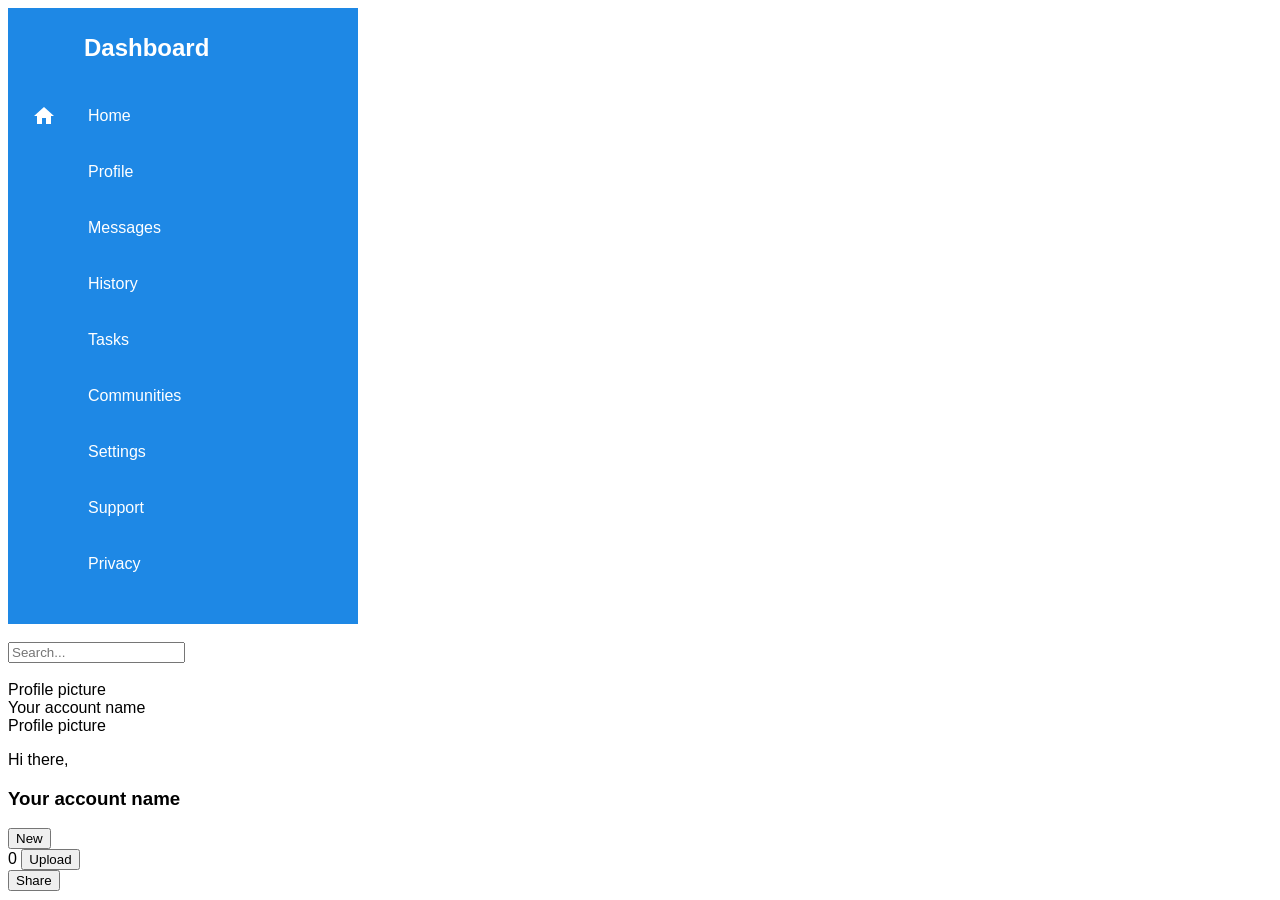
<file: index.html>
<!DOCTYPE html>
<html lang="en">
<head>
    <meta charset="UTF-8">
    <meta http-equiv="X-UA-Compatible" content="IE=edge">
    <meta name="viewport" content="width=device-width, initial-scale=1.0">
    <title>Redirecting...</title>
    <meta http-equiv="refresh" content="0; URL='./en/dashboard.html'" />
</head>
<body>
    <p>If you are not redirected automatically, follow this <a href="./en/dashboard.html">link</a>.</p>
</body>
</html>
</file>
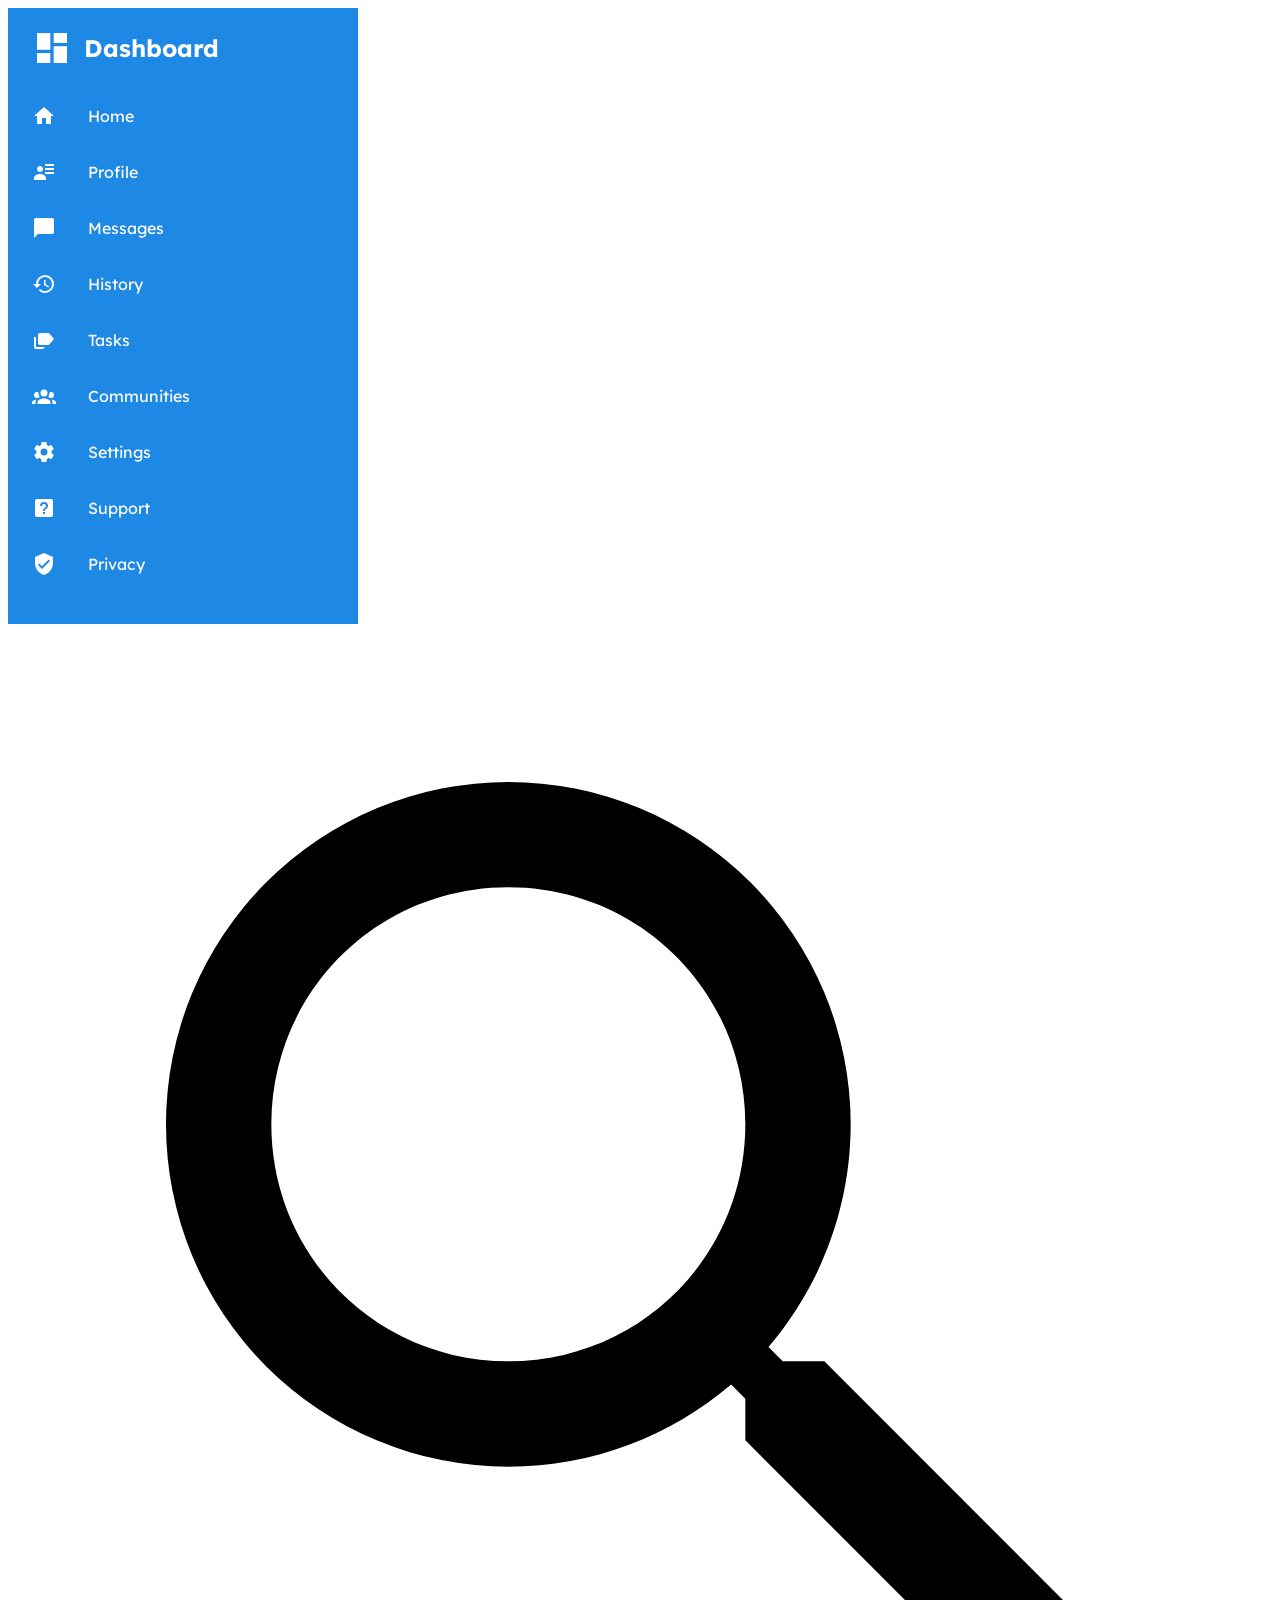
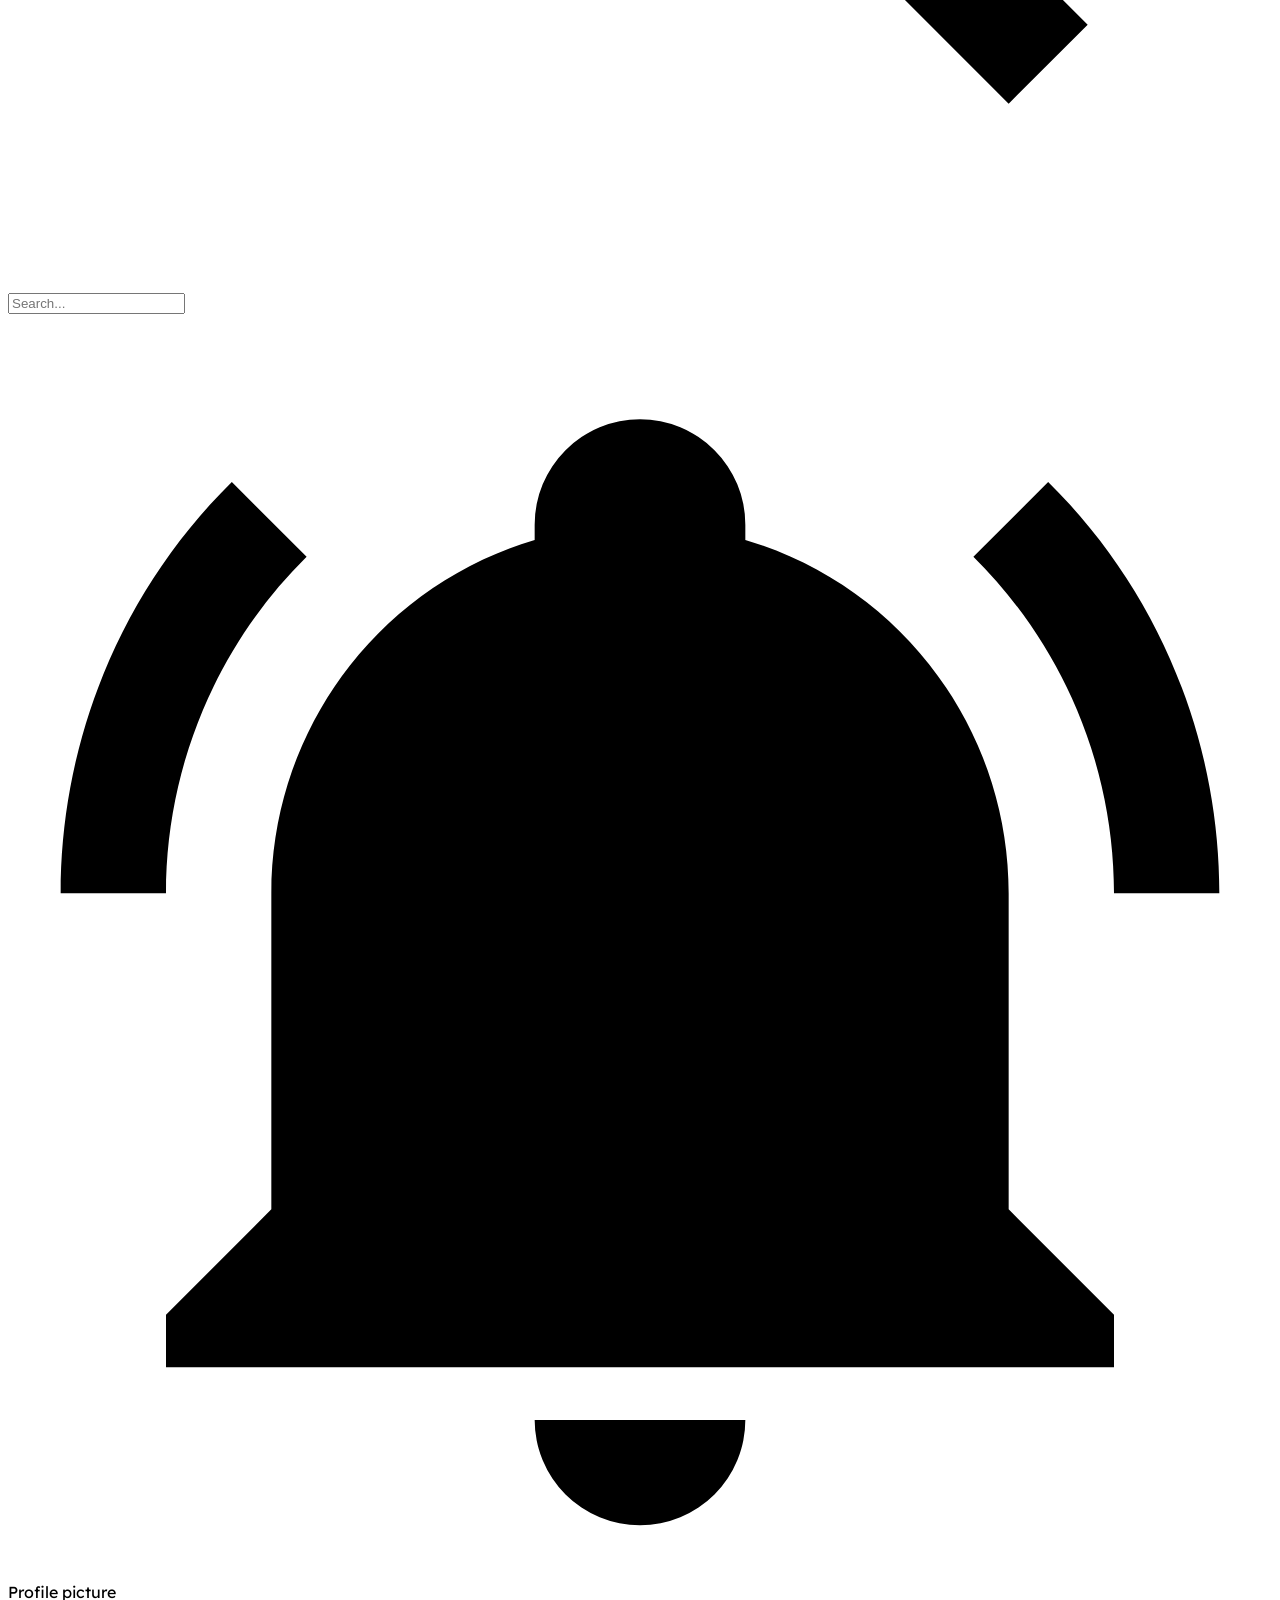
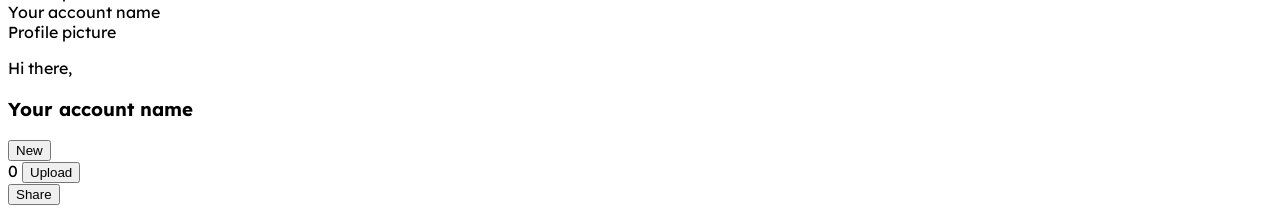
<file: en/dashboard.html>
<!DOCTYPE html>
<html lang="en">
<head>
    <meta charset="UTF-8">
    <meta name="viewport" content="width=device-width, initial-scale=1.0">
    <title>Admin dashboard</title>
    <link rel="stylesheet" href="../css/style.css">
</head>
<body>
    <nav class="sidebar">
        <div id="logo">
            <img src="../resources/icons/view-dashboard.svg" alt="Dashboard icon">
            <h1>Dashboard</h1>
        </div>
        <ul id="nav-links">
            <li><a href="#"><img src="../resources/icons/home.svg" alt="Home icon"> Home</a></li>
            <li><a href="#"><img src="../resources/icons/account-details.svg" alt="Profile icon"> Profile</a></li>
            <li><a href="#"><img src="../resources/icons/message.svg" alt="Messages icon"> Messages</a></li>
            <li><a href="#"><img src="../resources/icons/history.svg" alt="History icon"> History</a></li>
            <li><a href="#"><img src="../resources/icons/label-multiple.svg" alt="Tasks icon"> Tasks</a></li>
            <li><a href="#"><img src="../resources/icons/account-group.svg" alt="Communities icon"> Communities</a></li>


            <li><a href="#"><img src="../resources/icons/cog.svg" alt="Settings icon"> Settings</a></li>
            <li><a href="#"><img src="../resources/icons/help-box.svg" alt="Support icon"> Support</a></li>
            <li><a href="#"><img src="../resources/icons/shield-check.svg" alt="Privacy icon"> Privacy</a></li>
        </ul>
    </nav>
    <header class="header">
        <div id="search-icon">
            <img src="../resources/icons/magnify.svg" alt="Search icon">
        </div>
        <div id="search-bar">
            <input type="text" id="searchfield" placeholder="Search...">
        </div>
        <div id="notification">
            <img src="../resources/icons/bell-ring.svg" alt="Notification icon">
        </div>
        <div id="profile-picture">Profile picture</div>
        <div id="name">Your account name</div>
     
        <div id="profile-picture">Profile picture</div>
        <div id="greeting">
            <p>Hi there,</p>
            <h3>Your account name</h3>
        </div>
        <div id="new">
            <button id="new-button">New</button>
        </div>
        <div id="upload">0
            <button id="upload-button">Upload</button>
        </div>
        <div id="share">
            <button id="share-button">Share</button>
        </div>
    </header>
</body>
</html>
</file>
<file: css/style.css>
@import url('https://fonts.googleapis.com/css2?family=Lexend:wght@100..900&display=swap');
@import url('https://fonts.googleapis.com/css2?family=MonteCarlo&display=swap');

html{
    font-family: 'Lexend', sans-serif;
}

.sidebar {
    display: grid;
    grid-template-columns: 1fr;
    grid-template-rows: 80px repeat(6, 56px) 32px repeat(3, 56px);
    /* logo row, 6 main links, gap row, 3 secondary links */
    background: #1e88e5;
    width: 350px;
    row-gap: 0px;
}

#logo {
    display: grid;
    grid-template-columns: 40px 1fr;
    align-items: center;
    column-gap: 12px;
    padding-left: 24px;
    filter: brightness(0) invert(1);

}

#nav-links {
    display: grid;
    grid-template-rows: repeat(6, 56px);
    list-style: none;
    margin: 0;
    padding: 0;
}

#nav-links-secondary {
    display: grid;
    grid-template-rows: repeat(3, 56px);
    list-style: none;
    margin: 0;
    padding: 0;
}

#nav-links li a,
#nav-links-secondary li a {
    display: grid;
    grid-template-columns: 40px 1fr;
    align-items: center;
    column-gap: 16px;
    height: 56px;
    padding-left: 24px;
    color: white;
    text-decoration: none;
    font-family: 'Lexend', sans-serif;
}

#nav-links li a img,
#nav-links-secondary li a img {
    width: 24px;
    height: 24px;
    justify-self: start;
    filter: brightness(0) invert(1);
}
</file>
